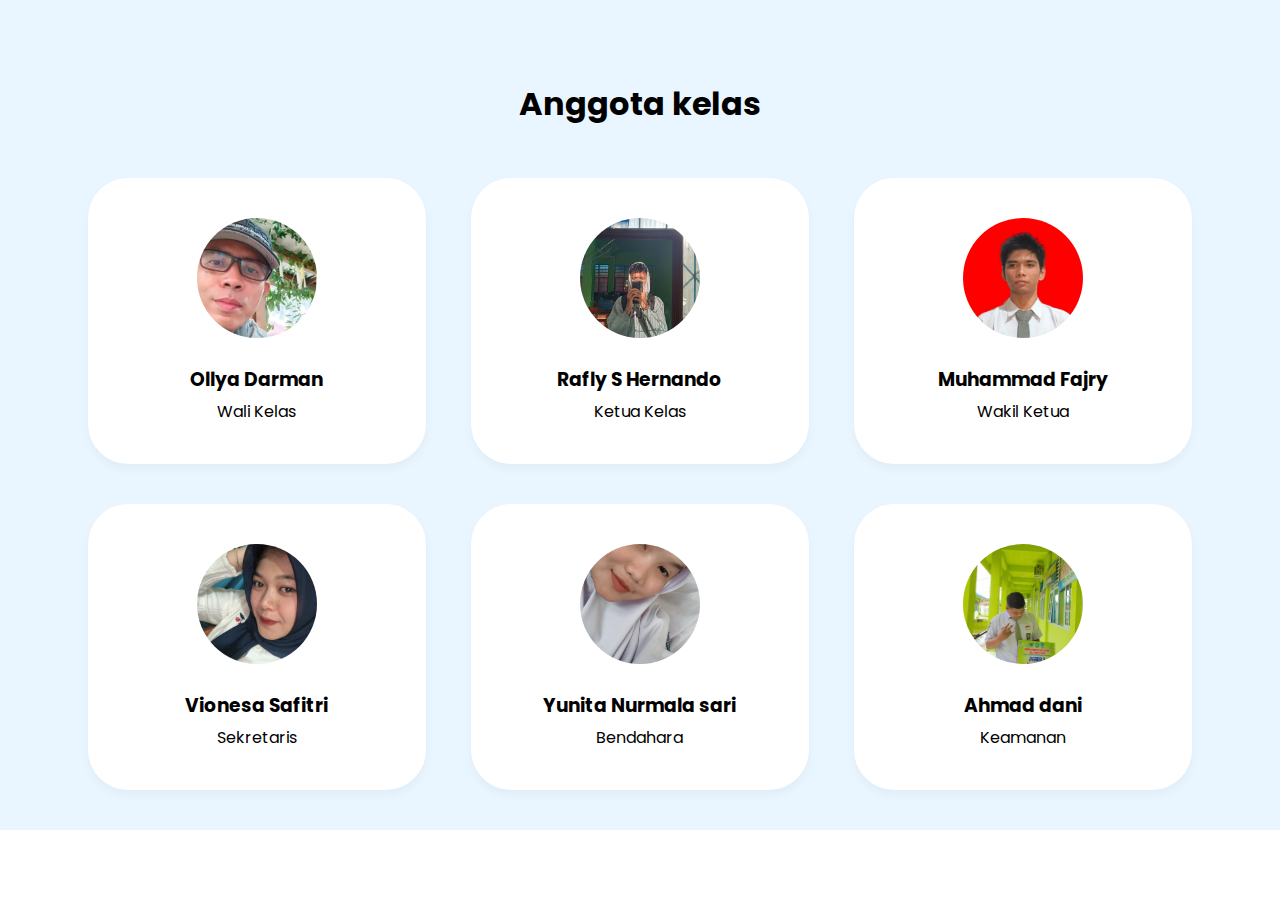
<file: anggota.html>
<!DOCTYPE html>
<html lang="en">
  <head>
    <meta charset="UTF-8" />
    <meta name="viewport" content="width=device-width, initial-scale=1.0">
    <title>XII TJKT 2</title>
    <link rel="stylesheet" href="style.css">
    <!-- Fontawesome Link for Icons -->
    <link rel="stylesheet" href="https://cdnjs.cloudflare.com/ajax/libs/font-awesome/6.3.0/css/all.min.css">
  </head>
  <body>

    <section class="services" id="services">
      <h2>Anggota kelas</h2>
      <ul class="cards">
        <li class="card">
          <img src="77.jpg" alt="img">
          <h3>Ollya Darman</h3>
          <p>Wali Kelas</p>
        </li>
        <li class="card">
          <a href="https://www.instagram.com/rafly.str_?igsh=dWVudDcwNWJzb2Vi"><img src="2.jpg" alt="img"></a>
          <h3>Rafly S Hernando</h3>
          <p>Ketua Kelas</p>
        </li>
        <li class="card">
          <a href="https://www.instagram.com/newbyexj23?igsh=MXBlNmkwZHNhY3hsbg=="><img src="3.jpg" alt="img"></a>
          <h3>Muhammad Fajry</h3>
          <p>Wakil Ketua</p>
        </li>
        <li class="card">
          <a href="https://www.instagram.com/vnsysftry?igsh=Mjlwc2VrOWJwdm9t&utm_source=qr"><img src="5.jpg" alt="img"></a>
          <h3>Vionesa Safitri</h3>
          <p>Sekretaris</p>
        </li>
        <li class="card">
          <a href="https://www.instagram.com/yx.yunita?igsh=MXdvc2hhNWdjeGwyYg=="><img src="99.jpg" alt="img"></a>
          <h3>Yunita Nurmala sari</h3>
          <p>Bendahara</p>
        </li>
        <li class="card">
          <a href=""><img src="1.webp" alt="img"></a>
          <h3>Ahmad dani</h3>
          <p>Keamanan</p>
        </li>
      </ul>
    </section>
  </body>
</html>
</file>
<file: style.css>
@import url("https://fonts.googleapis.com/css2?family=Poppins:wght@200;300;400;500;600;700&display=swap");

* {
  margin: 0;
  padding: 0;
  box-sizing: border-box;
  font-family: "Poppins", sans-serif;
}

html {
  scroll-behavior: smooth;
}

body {
  background-color: #fff;
}

header {
  position: fixed;
  top: 0;
  left: 0;
  z-index: 5;
  width: 100%;
  display: flex;
  justify-content: center;
  background: #000000;
}

.navbar {
  display: flex;
  padding: 0 10px;
  max-width: 1200px;
  width: 100%;
  align-items: center;
  justify-content: space-between;
}

.navbar input#menu-toggler {
  display: none;
}

.navbar #hamburger-btn {
  cursor: pointer;
  display: none;
}

.navbar .all-links {
  display: flex;
  align-items: center;
}

.navbar .all-links li {
  position: relative;
  list-style: none;
}

.navbar .logo a {
  display: flex;
  align-items: center;
  margin-left: 0;
}

header a, footer a {
  margin-left: 40px;
  text-decoration: none;
  color: #fff;
  height: 100%;
  padding: 20px 0;
  display: inline-block;
}

header a:hover, footer a:hover {
  color: cyan;
}

.homepage {
  height: 100vh;
  width: 100%;
  position: relative;
  background: url("9\ \(1\).jpg");
  background-position: center 65%;
  background-size: cover;
  background-attachment: fixed;
}

.homepage::before {
  content: "";
  position: absolute;
  left: 0;
  top: 0;
  height: 100%;
  width: 100%;
  background: rgba(0, 0, 0, 0.2);
}

.homepage .content {
  display: flex;
  height: 85%;
  z-index: 3;
  align-items: center;
  justify-content: center;
  flex-direction: column;
}

.homepage .content h1 {
  font-size: 60px;
  font-weight: 700;
  margin-bottom: 10px;
}

.homepage .content .text {
  margin-bottom: 50px;
  color: #000;
  font-size: 50px;
  text-align: center;
  text-shadow: 0px 0px 10px rgba(0, 0, 0, 0.3);
}

.content a {
  color: #000;
  display: block;
  text-transform: uppercase;
  font-size: 18px;
  margin: 0 10px;
  padding: 10px 30px;
  border-radius: 5px;
  background: #fff;
  border: 2px solid #fff;
  transition: 0.4s ease;
  box-shadow: 0 10px 20px rgba(0, 0, 0, 0.3);
  text-decoration: none;
}

.content a:hover {
  color: #fff;
  background: rgba(255,255,255,0.3);
}
.services{
  background-color: #E9F6FF;
}
.portfolio{
  background-color: #FBF9F1;
}
section {
  display: flex;
  align-items: center;
  flex-direction: column;
  padding: 80px 0 0;
}

section h2 {
  font-size: 2rem;
}

section > p {
  text-align: center;
}

section .cards {
  display: flex;
  flex-wrap: wrap;
  max-width: 1200px;
  margin-top: 50px;
  padding: 0 10px;
  justify-content: space-between;
}

section.about {
  margin: 0 auto;
  max-width: 1200px;
}

.about .company-info {
  margin-top: 30px;
}

.about h3 {
  margin: 30px 0 10px;
}

.about .team {
  text-align: left;
  width: 100%;
}

.about .team ul {
  padding-left: 20px;
}

section .cards .card {
  background-color: white;
  padding: 40px 15px;
  list-style: none;
  border-radius: 40px;
  box-shadow: 0px 5px 10px rgba(0, 0, 0, 0.04);
  margin-bottom: 40px;
  width: calc(100% / 3 - 30px);
  text-align: center;
}

.portfolio .cards .card {
  padding: 0 0 20px;
}

.services .card img {
  width: 120px;
  height: 120px;

  margin-bottom: 20px;
  border-radius: 100%;
  object-fit: cover;
}

.portfolio .card img {
  width: 100%;
  padding-bottom: 10px;
  aspect-ratio: 16 / 9;
  object-fit: cover;
  border-radius: 7px;
}

.cards .card p {
  padding: 0 15px;
  margin-top: 5px;
}

.about .row {
  text-align: center;
  padding: 0 10px;
}

.contact .row {
  margin: 60px 0 90px;
  display: flex;
  max-width: 1200px;
  width: 100%;
  align-items: center;
  justify-content: space-between;
}

.contact .row .col {
  padding: 0 10px;
  width: calc(100% / 2 - 50px);
}

.contact .col p {
  margin-bottom: 10px;
}

.contact .col p i {
  color: #7a7a7a;
  margin-right: 10px;
}

.contact form input {
  height: 45px;
  border-radius: 15px;
  margin-bottom: 20px;
  padding: 10px;
  width: 100%;
  font-size: 16px;
  outline: none;
  border: 1px solid #bfbfbf;
}

.contact form textarea {
  padding: 10px;
  border-radius: 15px;
  width: 100%;
  font-size: 16px;
  height: 150px;
  outline: none;
  resize: vertical;
  border: 1px solid #bfbfbf;
}

.contact form button {
  margin-top: 10px; 
  padding: 10px 10px;
  font-size: 17px;
  color: #fff;
  border: none;
  cursor: pointer;
  border-radius: 10px;
  background: #000;
  transition: 0.2s ease;
}

.contact form button:hover {
  color: cyan;
}

footer {
  width: 100%;
  display: flex;
  justify-content: center;
  background: #000;
  padding: 20px 0;
}

footer div {
  padding: 0 10px;
  max-width: 1200px;
  width: 100%;
  display: flex;
  justify-content: space-between;
}

footer span {
  color: #fff;
}

footer a {
  padding: 0;
}

@media screen and (max-width: 860px) {
  .navbar .all-links {
    position: fixed;
    left: -100%;
    width: 300px;
    display: block;
    height: 100vh;
    top: 75px;
    background: #333;
    transition: left 0.3s ease;
  }

  .navbar #menu-toggler:checked~.all-links {
    left: 0;
  }

  .navbar .all-links li {
    font-size: 18px;
  }

  .navbar #hamburger-btn {
    display: block;
  }

  section > p {
    text-align: center;
  }

  section .cards .card {
    width: calc(100% / 2 - 15px);
    margin-bottom: 30px;
  }

  .homepage .content h1 {
    font-size: 40px;
    font-weight: 700;
    margin-bottom: 10px;
  }

  .homepage .content .text {
    font-size: 17px;
  }

  .content a {
    font-size: 17px;
    padding: 9px 20px;
  }

  .contact .row {
    flex-direction: column;
  }

  .contact .row .col {
    width: 100%;
  }

  .contact .row .col:last-child {
    margin-top: 40px;
  }

  footer a {
    height: 0;
  }
}

@media screen and (max-width: 560px) {
  section .cards .card {
    width: 100%;
    margin-bottom: 30px;
  }
}
</file>
